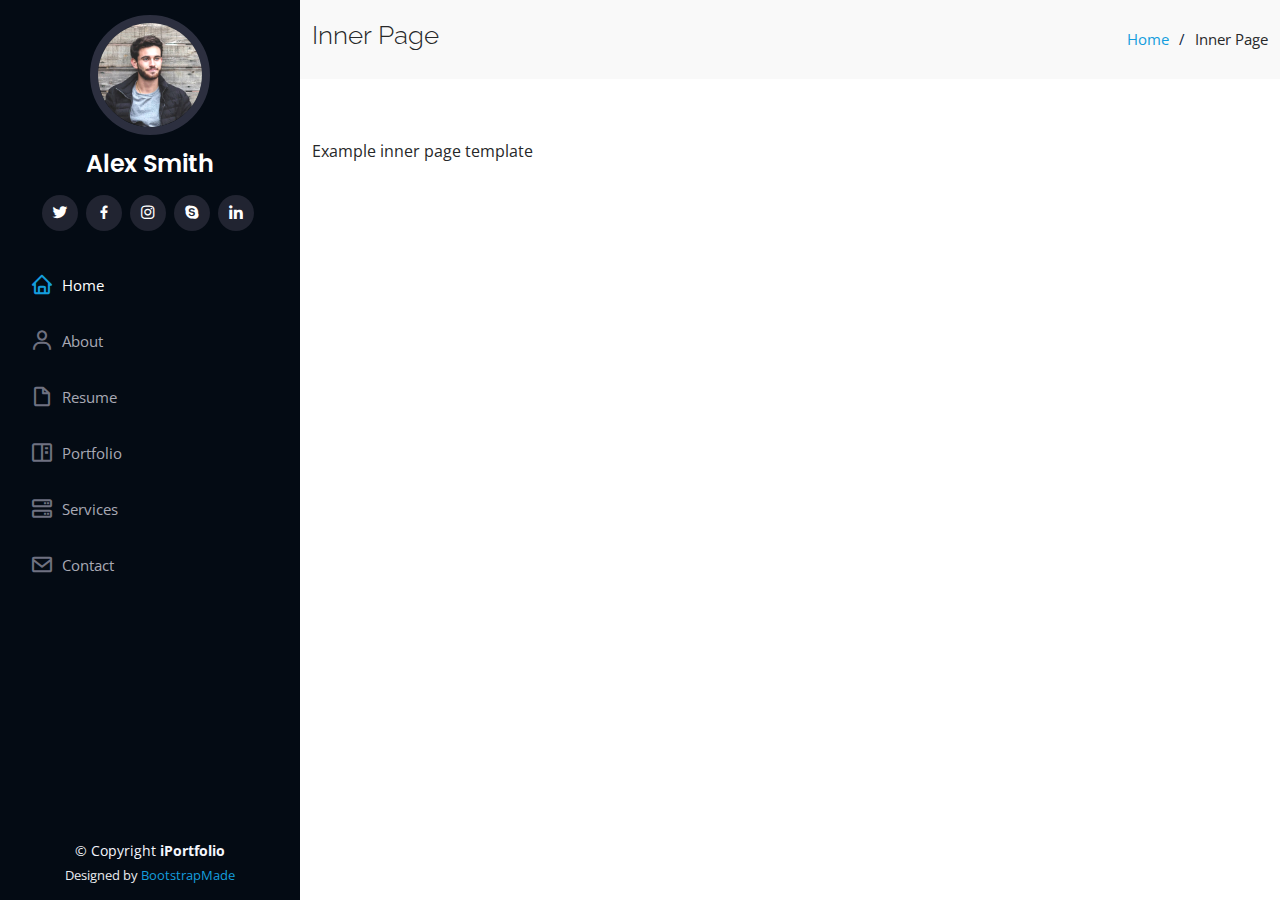
<file: inner-page.html>
<!DOCTYPE html>
<html lang="en">

<head>
  <meta charset="utf-8">
  <meta content="width=device-width, initial-scale=1.0" name="viewport">

  <title>Inner Page - iPortfolio Bootstrap Template</title>
  <meta content="" name="description">
  <meta content="" name="keywords">

  <!-- Favicons -->
  <link href="assets/img/favicon.png" rel="icon">
  <link href="assets/img/apple-touch-icon.png" rel="apple-touch-icon">

  <!-- Google Fonts -->
  <link href="https://fonts.googleapis.com/css?family=Open+Sans:300,300i,400,400i,600,600i,700,700i|Raleway:300,300i,400,400i,500,500i,600,600i,700,700i|Poppins:300,300i,400,400i,500,500i,600,600i,700,700i" rel="stylesheet">

  <!-- Vendor CSS Files -->
  <link href="assets/vendor/aos/aos.css" rel="stylesheet">
  <link href="assets/vendor/bootstrap/css/bootstrap.min.css" rel="stylesheet">
  <link href="assets/vendor/bootstrap-icons/bootstrap-icons.css" rel="stylesheet">
  <link href="assets/vendor/boxicons/css/boxicons.min.css" rel="stylesheet">
  <link href="assets/vendor/glightbox/css/glightbox.min.css" rel="stylesheet">
  <link href="assets/vendor/swiper/swiper-bundle.min.css" rel="stylesheet">

  <!-- Template Main CSS File -->
  <link href="assets/css/style.css" rel="stylesheet">

  <!-- =======================================================
  * Template Name: iPortfolio
  * Updated: Mar 10 2023 with Bootstrap v5.2.3
  * Template URL: https://bootstrapmade.com/iportfolio-bootstrap-portfolio-websites-template/
  * Author: BootstrapMade.com
  * License: https://bootstrapmade.com/license/
  ======================================================== -->
</head>

<body>

  <!-- ======= Mobile nav toggle button ======= -->
  <i class="bi bi-list mobile-nav-toggle d-xl-none"></i>

  <!-- ======= Header ======= -->
  <header id="header">
    <div class="d-flex flex-column">

      <div class="profile">
        <img src="assets/img/profile-img.jpg" alt="" class="img-fluid rounded-circle">
        <h1 class="text-light"><a href="index.html">Alex Smith</a></h1>
        <div class="social-links mt-3 text-center">
          <a href="#" class="twitter"><i class="bx bxl-twitter"></i></a>
          <a href="#" class="facebook"><i class="bx bxl-facebook"></i></a>
          <a href="#" class="instagram"><i class="bx bxl-instagram"></i></a>
          <a href="#" class="google-plus"><i class="bx bxl-skype"></i></a>
          <a href="#" class="linkedin"><i class="bx bxl-linkedin"></i></a>
        </div>
      </div>

      <nav id="navbar" class="nav-menu navbar">
        <ul>
          <li><a href="#hero" class="nav-link scrollto active"><i class="bx bx-home"></i> <span>Home</span></a></li>
          <li><a href="#about" class="nav-link scrollto"><i class="bx bx-user"></i> <span>About</span></a></li>
          <li><a href="#resume" class="nav-link scrollto"><i class="bx bx-file-blank"></i> <span>Resume</span></a></li>
          <li><a href="#portfolio" class="nav-link scrollto"><i class="bx bx-book-content"></i> <span>Portfolio</span></a></li>
          <li><a href="#services" class="nav-link scrollto"><i class="bx bx-server"></i> <span>Services</span></a></li>
          <li><a href="#contact" class="nav-link scrollto"><i class="bx bx-envelope"></i> <span>Contact</span></a></li>
        </ul>
      </nav><!-- .nav-menu -->
    </div>
  </header><!-- End Header -->

  <main id="main">

    <!-- ======= Breadcrumbs ======= -->
    <section class="breadcrumbs">
      <div class="container">

        <div class="d-flex justify-content-between align-items-center">
          <h2>Inner Page</h2>
          <ol>
            <li><a href="index.html">Home</a></li>
            <li>Inner Page</li>
          </ol>
        </div>

      </div>
    </section><!-- End Breadcrumbs -->

    <section class="inner-page">
      <div class="container">
        <p>
          Example inner page template
        </p>
      </div>
    </section>

  </main><!-- End #main -->

  <!-- ======= Footer ======= -->
  <footer id="footer">
    <div class="container">
      <div class="copyright">
        &copy; Copyright <strong><span>iPortfolio</span></strong>
      </div>
      <div class="credits">
        <!-- All the links in the footer should remain intact. -->
        <!-- You can delete the links only if you purchased the pro version. -->
        <!-- Licensing information: https://bootstrapmade.com/license/ -->
        <!-- Purchase the pro version with working PHP/AJAX contact form: https://bootstrapmade.com/iportfolio-bootstrap-portfolio-websites-template/ -->
        Designed by <a href="https://bootstrapmade.com/">BootstrapMade</a>
      </div>
    </div>
  </footer><!-- End  Footer -->

  <a href="#" class="back-to-top d-flex align-items-center justify-content-center"><i class="bi bi-arrow-up-short"></i></a>

  <!-- Vendor JS Files -->
  <script src="assets/vendor/purecounter/purecounter_vanilla.js"></script>
  <script src="assets/vendor/aos/aos.js"></script>
  <script src="assets/vendor/bootstrap/js/bootstrap.bundle.min.js"></script>
  <script src="assets/vendor/glightbox/js/glightbox.min.js"></script>
  <script src="assets/vendor/isotope-layout/isotope.pkgd.min.js"></script>
  <script src="assets/vendor/swiper/swiper-bundle.min.js"></script>
  <script src="assets/vendor/typed.js/typed.min.js"></script>
  <script src="assets/vendor/waypoints/noframework.waypoints.js"></script>
  <script src="assets/vendor/php-email-form/validate.js"></script>

  <!-- Template Main JS File -->
  <script src="assets/js/main.js"></script>

</body>

</html>
</file>
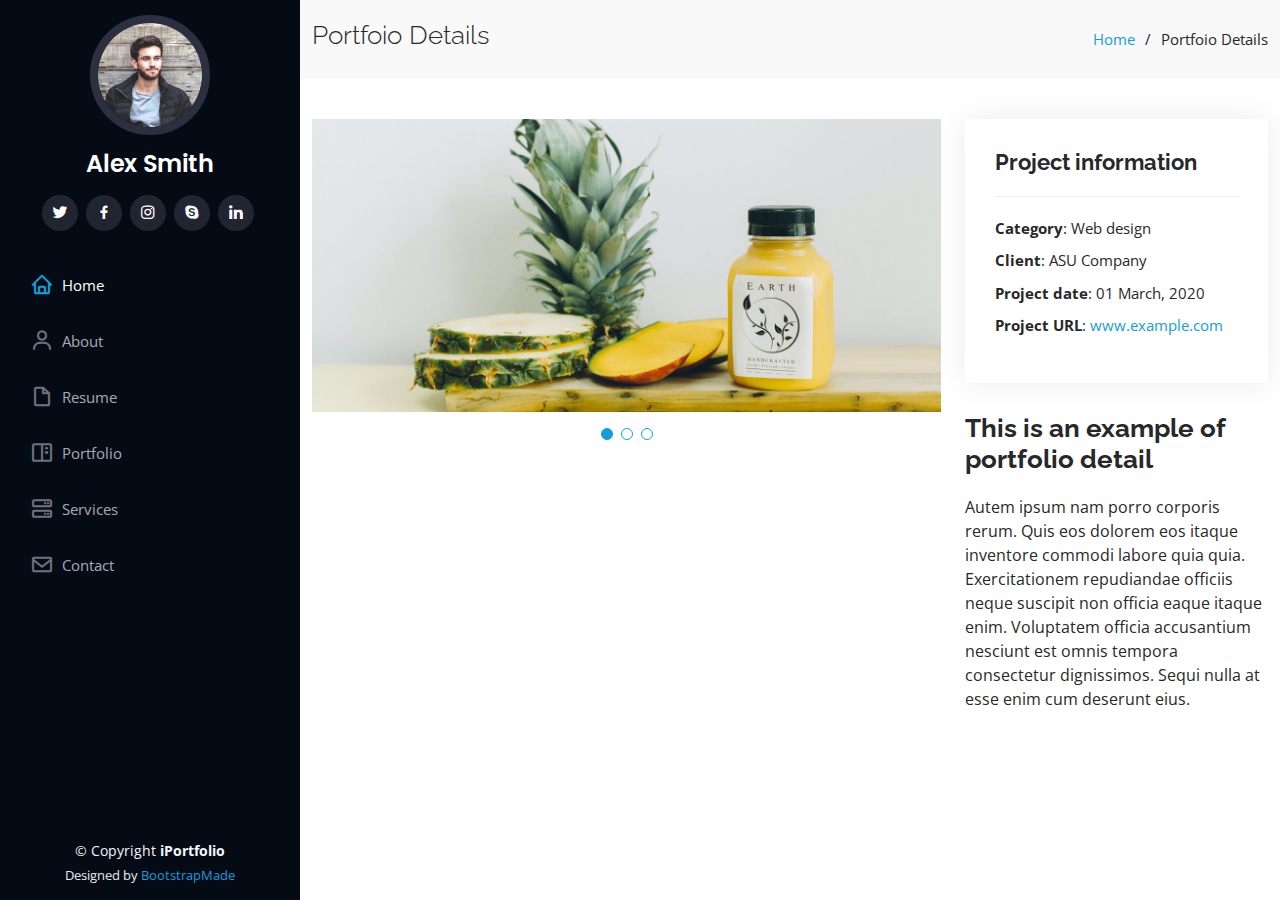
<file: portfolio-details.html>
<!DOCTYPE html>
<html lang="en">

<head>
  <meta charset="utf-8">
  <meta content="width=device-width, initial-scale=1.0" name="viewport">

  <title>Portfolio Details - iPortfolio Bootstrap Template</title>
  <meta content="" name="description">
  <meta content="" name="keywords">

  <!-- Favicons -->
  <link href="assets/img/favicon.png" rel="icon">
  <link href="assets/img/apple-touch-icon.png" rel="apple-touch-icon">

  <!-- Google Fonts -->
  <link href="https://fonts.googleapis.com/css?family=Open+Sans:300,300i,400,400i,600,600i,700,700i|Raleway:300,300i,400,400i,500,500i,600,600i,700,700i|Poppins:300,300i,400,400i,500,500i,600,600i,700,700i" rel="stylesheet">

  <!-- Vendor CSS Files -->
  <link href="assets/vendor/aos/aos.css" rel="stylesheet">
  <link href="assets/vendor/bootstrap/css/bootstrap.min.css" rel="stylesheet">
  <link href="assets/vendor/bootstrap-icons/bootstrap-icons.css" rel="stylesheet">
  <link href="assets/vendor/boxicons/css/boxicons.min.css" rel="stylesheet">
  <link href="assets/vendor/glightbox/css/glightbox.min.css" rel="stylesheet">
  <link href="assets/vendor/swiper/swiper-bundle.min.css" rel="stylesheet">

  <!-- Template Main CSS File -->
  <link href="assets/css/style.css" rel="stylesheet">

  <!-- =======================================================
  * Template Name: iPortfolio
  * Updated: Mar 10 2023 with Bootstrap v5.2.3
  * Template URL: https://bootstrapmade.com/iportfolio-bootstrap-portfolio-websites-template/
  * Author: BootstrapMade.com
  * License: https://bootstrapmade.com/license/
  ======================================================== -->
</head>

<body>

  <!-- ======= Mobile nav toggle button ======= -->
  <i class="bi bi-list mobile-nav-toggle d-xl-none"></i>

  <!-- ======= Header ======= -->
  <header id="header">
    <div class="d-flex flex-column">

      <div class="profile">
        <img src="assets/img/profile-img.jpg" alt="" class="img-fluid rounded-circle">
        <h1 class="text-light"><a href="index.html">Alex Smith</a></h1>
        <div class="social-links mt-3 text-center">
          <a href="#" class="twitter"><i class="bx bxl-twitter"></i></a>
          <a href="#" class="facebook"><i class="bx bxl-facebook"></i></a>
          <a href="#" class="instagram"><i class="bx bxl-instagram"></i></a>
          <a href="#" class="google-plus"><i class="bx bxl-skype"></i></a>
          <a href="#" class="linkedin"><i class="bx bxl-linkedin"></i></a>
        </div>
      </div>

      <nav id="navbar" class="nav-menu navbar">
        <ul>
          <li><a href="#hero" class="nav-link scrollto active"><i class="bx bx-home"></i> <span>Home</span></a></li>
          <li><a href="#about" class="nav-link scrollto"><i class="bx bx-user"></i> <span>About</span></a></li>
          <li><a href="#resume" class="nav-link scrollto"><i class="bx bx-file-blank"></i> <span>Resume</span></a></li>
          <li><a href="#portfolio" class="nav-link scrollto"><i class="bx bx-book-content"></i> <span>Portfolio</span></a></li>
          <li><a href="#services" class="nav-link scrollto"><i class="bx bx-server"></i> <span>Services</span></a></li>
          <li><a href="#contact" class="nav-link scrollto"><i class="bx bx-envelope"></i> <span>Contact</span></a></li>
        </ul>
      </nav><!-- .nav-menu -->
    </div>
  </header><!-- End Header -->

  <main id="main">

    <!-- ======= Breadcrumbs ======= -->
    <section id="breadcrumbs" class="breadcrumbs">
      <div class="container">

        <div class="d-flex justify-content-between align-items-center">
          <h2>Portfoio Details</h2>
          <ol>
            <li><a href="index.html">Home</a></li>
            <li>Portfoio Details</li>
          </ol>
        </div>

      </div>
    </section><!-- End Breadcrumbs -->

    <!-- ======= Portfolio Details Section ======= -->
    <section id="portfolio-details" class="portfolio-details">
      <div class="container">

        <div class="row gy-4">

          <div class="col-lg-8">
            <div class="portfolio-details-slider swiper">
              <div class="swiper-wrapper align-items-center">

                <div class="swiper-slide">
                  <img src="assets/img/portfolio/portfolio-details-1.jpg" alt="">
                </div>

                <div class="swiper-slide">
                  <img src="assets/img/portfolio/portfolio-details-2.jpg" alt="">
                </div>

                <div class="swiper-slide">
                  <img src="assets/img/portfolio/portfolio-details-3.jpg" alt="">
                </div>

              </div>
              <div class="swiper-pagination"></div>
            </div>
          </div>

          <div class="col-lg-4">
            <div class="portfolio-info">
              <h3>Project information</h3>
              <ul>
                <li><strong>Category</strong>: Web design</li>
                <li><strong>Client</strong>: ASU Company</li>
                <li><strong>Project date</strong>: 01 March, 2020</li>
                <li><strong>Project URL</strong>: <a href="#">www.example.com</a></li>
              </ul>
            </div>
            <div class="portfolio-description">
              <h2>This is an example of portfolio detail</h2>
              <p>
                Autem ipsum nam porro corporis rerum. Quis eos dolorem eos itaque inventore commodi labore quia quia. Exercitationem repudiandae officiis neque suscipit non officia eaque itaque enim. Voluptatem officia accusantium nesciunt est omnis tempora consectetur dignissimos. Sequi nulla at esse enim cum deserunt eius.
              </p>
            </div>
          </div>

        </div>

      </div>
    </section><!-- End Portfolio Details Section -->

  </main><!-- End #main -->

  <!-- ======= Footer ======= -->
  <footer id="footer">
    <div class="container">
      <div class="copyright">
        &copy; Copyright <strong><span>iPortfolio</span></strong>
      </div>
      <div class="credits">
        <!-- All the links in the footer should remain intact. -->
        <!-- You can delete the links only if you purchased the pro version. -->
        <!-- Licensing information: https://bootstrapmade.com/license/ -->
        <!-- Purchase the pro version with working PHP/AJAX contact form: https://bootstrapmade.com/iportfolio-bootstrap-portfolio-websites-template/ -->
        Designed by <a href="https://bootstrapmade.com/">BootstrapMade</a>
      </div>
    </div>
  </footer><!-- End  Footer -->

  <a href="#" class="back-to-top d-flex align-items-center justify-content-center"><i class="bi bi-arrow-up-short"></i></a>

  <!-- Vendor JS Files -->
  <script src="assets/vendor/purecounter/purecounter_vanilla.js"></script>
  <script src="assets/vendor/aos/aos.js"></script>
  <script src="assets/vendor/bootstrap/js/bootstrap.bundle.min.js"></script>
  <script src="assets/vendor/glightbox/js/glightbox.min.js"></script>
  <script src="assets/vendor/isotope-layout/isotope.pkgd.min.js"></script>
  <script src="assets/vendor/swiper/swiper-bundle.min.js"></script>
  <script src="assets/vendor/typed.js/typed.min.js"></script>
  <script src="assets/vendor/waypoints/noframework.waypoints.js"></script>
  <script src="assets/vendor/php-email-form/validate.js"></script>

  <!-- Template Main JS File -->
  <script src="assets/js/main.js"></script>

</body>

</html>
</file>
<file: assets/css/style.css>
/**
* Template Name: iPortfolio
* Updated: Mar 10 2023 with Bootstrap v5.2.3
* Template URL: https://bootstrapmade.com/iportfolio-bootstrap-portfolio-websites-template/
* Author: BootstrapMade.com
* License: https://bootstrapmade.com/license/
*/

/*--------------------------------------------------------------
# General
--------------------------------------------------------------*/
body {
  font-family: "Open Sans", sans-serif;
  color: #272829;
}

a {
  color: #149ddd;
  text-decoration: none;
}

a:hover {
  color: #37b3ed;
  text-decoration: none;
}

h1,
h2,
h3,
h4,
h5,
h6 {
  font-family: "Raleway", sans-serif;
}

/*--------------------------------------------------------------
# Back to top button
--------------------------------------------------------------*/
.back-to-top {
  position: fixed;
  visibility: hidden;
  opacity: 0;
  right: 15px;
  bottom: 15px;
  z-index: 996;
  background: #149ddd;
  width: 40px;
  height: 40px;
  border-radius: 50px;
  transition: all 0.4s;
}

.back-to-top i {
  font-size: 28px;
  color: #fff;
  line-height: 0;
}

.back-to-top:hover {
  background: #2eafec;
  color: #fff;
}

.back-to-top.active {
  visibility: visible;
  opacity: 1;
}

/*--------------------------------------------------------------
# Header
--------------------------------------------------------------*/
#header {
  position: fixed;
  top: 0;
  left: 0;
  bottom: 0;
  width: 300px;
  transition: all ease-in-out 0.5s;
  z-index: 9997;
  transition: all 0.5s;
  padding: 0 15px;
  background: #040b14;
  overflow-y: auto;
}

#header .profile img {
  margin: 15px auto;
  display: block;
  width: 120px;
  border: 8px solid #2c2f3f;
}

#header .profile h1 {
  font-size: 24px;
  margin: 0;
  padding: 0;
  font-weight: 600;
  -moz-text-align-last: center;
  text-align-last: center;
  font-family: "Poppins", sans-serif;
}

#header .profile h1 a,
#header .profile h1 a:hover {
  color: #fff;
  text-decoration: none;
}

#header .profile .social-links a {
  font-size: 18px;
  display: inline-block;
  background: #212431;
  color: #fff;
  line-height: 1;
  padding: 8px 0;
  margin-right: 4px;
  border-radius: 50%;
  text-align: center;
  width: 36px;
  height: 36px;
  transition: 0.3s;
}

#header .profile .social-links a:hover {
  background: #149ddd;
  color: #fff;
  text-decoration: none;
}

#main {
  margin-left: 300px;
}

@media (max-width: 1199px) {
  #header {
    left: -300px;
  }

  #main {
    margin-left: 0;
  }
}

/*--------------------------------------------------------------
# Navigation Menu
--------------------------------------------------------------*/
/* Desktop Navigation */
.nav-menu {
  padding: 30px 0 0 0;
}

.nav-menu * {
  margin: 0;
  padding: 0;
  list-style: none;
}

.nav-menu>ul>li {
  position: relative;
  white-space: nowrap;
}

.nav-menu a,
.nav-menu a:focus {
  display: flex;
  align-items: center;
  color: #a8a9b4;
  padding: 12px 15px;
  margin-bottom: 8px;
  transition: 0.3s;
  font-size: 15px;
}

.nav-menu a i,
.nav-menu a:focus i {
  font-size: 24px;
  padding-right: 8px;
  color: #6f7180;
}

.nav-menu a:hover,
.nav-menu .active,
.nav-menu .active:focus,
.nav-menu li:hover>a {
  text-decoration: none;
  color: #fff;
}

.nav-menu a:hover i,
.nav-menu .active i,
.nav-menu .active:focus i,
.nav-menu li:hover>a i {
  color: #149ddd;
}

/* Mobile Navigation */
.mobile-nav-toggle {
  position: fixed;
  right: 15px;
  top: 15px;
  z-index: 9998;
  border: 0;
  font-size: 24px;
  transition: all 0.4s;
  outline: none !important;
  background-color: #149ddd;
  color: #fff;
  width: 40px;
  height: 40px;
  display: inline-flex;
  align-items: center;
  justify-content: center;
  line-height: 0;
  border-radius: 50px;
  cursor: pointer;
}

.mobile-nav-active {
  overflow: hidden;
}

.mobile-nav-active #header {
  left: 0;
}

/*--------------------------------------------------------------
# Hero Section
--------------------------------------------------------------*/
#hero {
  width: 100%;
  height: 100vh;
  background: url("../img/hero-bg.jpg") top center;
  background-size: cover;
}

#hero:before {
  content: "";
  background: rgba(5, 13, 24, 0.3);
  position: absolute;
  bottom: 0;
  top: 0;
  left: 0;
  right: 0;
  z-index: 1;
}

#hero .hero-container {
  position: relative;
  z-index: 2;
  min-width: 300px;
}

#hero h1 {
  margin: 0 0 10px 0;
  font-size: 64px;
  font-weight: 700;
  line-height: 56px;
  color: #fff;
}

#hero p {
  color: #fff;
  margin-bottom: 50px;
  font-size: 26px;
  font-family: "Poppins", sans-serif;
}

#hero p span {
  color: #fff;
  padding-bottom: 4px;
  letter-spacing: 1px;
  border-bottom: 3px solid #149ddd;
}

@media (min-width: 1024px) {
  #hero {
    background-attachment: fixed;
  }
}

@media (max-width: 768px) {
  #hero h1 {
    font-size: 28px;
    line-height: 36px;
  }

  #hero h2 {
    font-size: 18px;
    line-height: 24px;
    margin-bottom: 30px;
  }
}

/*--------------------------------------------------------------
# Sections General
--------------------------------------------------------------*/
section {
  padding: 60px 0;
  overflow: hidden;
}

.section-bg {
  background: #f5f8fd;
}

.section-title {
  padding-bottom: 30px;
}

.section-title h2 {
  font-size: 32px;
  font-weight: bold;
  margin-bottom: 20px;
  padding-bottom: 20px;
  position: relative;
  color: #173b6c;
}

.section-title h2::after {
  content: "";
  position: absolute;
  display: block;
  width: 50px;
  height: 3px;
  background: #149ddd;
  bottom: 0;
  left: 0;
}

.section-title p {
  margin-bottom: 0;
}

/*--------------------------------------------------------------
# About
--------------------------------------------------------------*/
.about .content h3 {
  font-weight: 700;
  font-size: 26px;
  color: #173b6c;
}

.about .content ul {
  list-style: none;
  padding: 0;
}

.about .content ul li {
  margin-bottom: 20px;
  display: flex;
  align-items: center;
}

.about .content ul strong {
  margin-right: 10px;
}

.about .content ul i {
  font-size: 16px;
  margin-right: 5px;
  color: #149ddd;
  line-height: 0;
}

.about .content p:last-child {
  margin-bottom: 0;
}

/*--------------------------------------------------------------
# Facts
--------------------------------------------------------------*/
.facts {
  padding-bottom: 30px;
}

.facts .count-box {
  padding: 30px;
  width: 100%;
}

.facts .count-box i {
  display: block;
  font-size: 44px;
  color: #149ddd;
  float: left;
  line-height: 0;
}

.facts .count-box span {
  font-size: 48px;
  line-height: 40px;
  display: block;
  font-weight: 700;
  color: #050d18;
  margin-left: 60px;
}

.facts .count-box p {
  padding: 15px 0 0 0;
  margin: 0 0 0 60px;
  font-family: "Raleway", sans-serif;
  font-size: 14px;
  color: #122f57;
}

.facts .count-box a {
  font-weight: 600;
  display: block;
  margin-top: 20px;
  color: #122f57;
  font-size: 15px;
  font-family: "Poppins", sans-serif;
  transition: ease-in-out 0.3s;
}

.facts .count-box a:hover {
  color: #1f5297;
}

/*--------------------------------------------------------------
# Akills
--------------------------------------------------------------*/
.skills .progress {
  height: 60px;
  display: block;
  background: none;
  border-radius: 0;
}

.skills .progress .skill {
  padding: 0;
  margin: 0 0 6px 0;
  text-transform: uppercase;
  display: block;
  font-weight: 600;
  font-family: "Poppins", sans-serif;
  color: #050d18;
}

.skills .progress .skill .val {
  float: right;
  font-style: normal;
}

.skills .progress-bar-wrap {
  background: #dce8f8;
  height: 10px;
}

.skills .progress-bar {
  width: 1px;
  height: 10px;
  transition: 0.9s;
  background-color: #149ddd;
}

/*--------------------------------------------------------------
# Resume
--------------------------------------------------------------*/
.resume .resume-title {
  font-size: 26px;
  font-weight: 700;
  margin-top: 20px;
  margin-bottom: 20px;
  color: #050d18;
}

.resume .resume-item {
  padding: 0 0 20px 20px;
  margin-top: -2px;
  border-left: 2px solid #1f5297;
  position: relative;
}

.resume .resume-item h4 {
  line-height: 18px;
  font-size: 18px;
  font-weight: 600;
  text-transform: uppercase;
  font-family: "Poppins", sans-serif;
  color: #050d18;
  margin-bottom: 10px;
}

.resume .resume-item h5 {
  font-size: 16px;
  background: #e4edf9;
  padding: 5px 15px;
  display: inline-block;
  font-weight: 600;
  margin-bottom: 10px;
}

.resume .resume-item ul {
  padding-left: 20px;
}

.resume .resume-item ul li {
  padding-bottom: 10px;
}

.resume .resume-item:last-child {
  padding-bottom: 0;
}

.resume .resume-item::before {
  content: "";
  position: absolute;
  width: 16px;
  height: 16px;
  border-radius: 50px;
  left: -9px;
  top: 0;
  background: #fff;
  border: 2px solid #1f5297;
}

/*--------------------------------------------------------------
# Portfolio
--------------------------------------------------------------*/
.portfolio .portfolio-item {
  margin-bottom: 30px;
}

.portfolio #portfolio-flters {
  padding: 0;
  margin: 0 auto 35px auto;
  list-style: none;
  text-align: center;
  background: #fff;
  border-radius: 50px;
  padding: 2px 15px;
}

.portfolio #portfolio-flters li {
  cursor: pointer;
  display: inline-block;
  padding: 10px 15px 8px 15px;
  font-size: 14px;
  font-weight: 600;
  line-height: 1;
  text-transform: uppercase;
  color: #272829;
  margin-bottom: 5px;
  transition: all 0.3s ease-in-out;
}

.portfolio #portfolio-flters li:hover,
.portfolio #portfolio-flters li.filter-active {
  color: #149ddd;
}

.portfolio #portfolio-flters li:last-child {
  margin-right: 0;
}

.portfolio .portfolio-wrap {
  transition: 0.3s;
  position: relative;
  overflow: hidden;
  z-index: 1;
}

.portfolio .portfolio-wrap::before {
  content: "";
  background: rgba(255, 255, 255, 0.5);
  position: absolute;
  left: 0;
  right: 0;
  top: 0;
  bottom: 0;
  transition: all ease-in-out 0.3s;
  z-index: 2;
  opacity: 0;
}

.portfolio .portfolio-wrap .portfolio-links {
  opacity: 1;
  left: 0;
  right: 0;
  bottom: -60px;
  z-index: 3;
  position: absolute;
  transition: all ease-in-out 0.3s;
  display: flex;
  justify-content: center;
}

.portfolio .portfolio-wrap .portfolio-links a {
  color: #fff;
  font-size: 28px;
  text-align: center;
  background: rgba(20, 157, 221, 0.75);
  transition: 0.3s;
  width: 50%;
}

.portfolio .portfolio-wrap .portfolio-links a:hover {
  background: rgba(20, 157, 221, 0.95);
}

.portfolio .portfolio-wrap .portfolio-links a+a {
  border-left: 1px solid #37b3ed;
}

.portfolio .portfolio-wrap:hover::before {
  top: 0;
  left: 0;
  right: 0;
  bottom: 0;
  opacity: 1;
}

.portfolio .portfolio-wrap:hover .portfolio-links {
  opacity: 1;
  bottom: 0;
}

/*--------------------------------------------------------------
# Portfolio Details
--------------------------------------------------------------*/
.portfolio-details {
  padding-top: 40px;
}

.portfolio-details .portfolio-details-slider img {
  width: 100%;
}

.portfolio-details .portfolio-details-slider .swiper-pagination {
  margin-top: 20px;
  position: relative;
}

.portfolio-details .portfolio-details-slider .swiper-pagination .swiper-pagination-bullet {
  width: 12px;
  height: 12px;
  background-color: #fff;
  opacity: 1;
  border: 1px solid #149ddd;
}

.portfolio-details .portfolio-details-slider .swiper-pagination .swiper-pagination-bullet-active {
  background-color: #149ddd;
}

.portfolio-details .portfolio-info {
  padding: 30px;
  box-shadow: 0px 0 30px rgba(5, 13, 24, 0.08);
}

.portfolio-details .portfolio-info h3 {
  font-size: 22px;
  font-weight: 700;
  margin-bottom: 20px;
  padding-bottom: 20px;
  border-bottom: 1px solid #eee;
}

.portfolio-details .portfolio-info ul {
  list-style: none;
  padding: 0;
  font-size: 15px;
}

.portfolio-details .portfolio-info ul li+li {
  margin-top: 10px;
}

.portfolio-details .portfolio-description {
  padding-top: 30px;
}

.portfolio-details .portfolio-description h2 {
  font-size: 26px;
  font-weight: 700;
  margin-bottom: 20px;
}

.portfolio-details .portfolio-description p {
  padding: 0;
}

/*--------------------------------------------------------------
# Services
--------------------------------------------------------------*/
.services .icon-box {
  margin-bottom: 20px;
}

.services .icon {
  float: left;
  display: flex;
  align-items: center;
  justify-content: center;
  width: 54px;
  height: 54px;
  background: #149ddd;
  border-radius: 50%;
  transition: 0.5s;
  border: 1px solid #149ddd;
}

.services .icon i {
  color: #fff;
  font-size: 24px;
  line-height: 0;
}

.services .icon-box:hover .icon {
  background: #fff;
}

.services .icon-box:hover .icon i {
  color: #149ddd;
}

.services .title {
  margin-left: 80px;
  font-weight: 700;
  margin-bottom: 15px;
  font-size: 18px;
}

.services .title a {
  color: #343a40;
}

.services .title a:hover {
  color: #149ddd;
}

.services .description {
  margin-left: 80px;
  line-height: 24px;
  font-size: 14px;
}

/*--------------------------------------------------------------
# Testimonials
--------------------------------------------------------------*/
.testimonials .testimonials-carousel,
.testimonials .testimonials-slider {
  overflow: hidden;
}

.testimonials .testimonial-item {
  box-sizing: content-box;
  text-align: center;
  min-height: 320px;
}

.testimonials .testimonial-item .testimonial-img {
  width: 90px;
  border-radius: 50%;
  margin: 0 auto;
}

.testimonials .testimonial-item h3 {
  font-size: 18px;
  font-weight: bold;
  margin: 10px 0 5px 0;
  color: #111;
}

.testimonials .testimonial-item h4 {
  font-size: 14px;
  color: #999;
  margin: 0;
}

.testimonials .testimonial-item .quote-icon-left,
.testimonials .testimonial-item .quote-icon-right {
  color: #c3e8fa;
  font-size: 26px;
}

.testimonials .testimonial-item .quote-icon-left {
  display: inline-block;
  left: -5px;
  position: relative;
}

.testimonials .testimonial-item .quote-icon-right {
  display: inline-block;
  right: -5px;
  position: relative;
  top: 10px;
}

.testimonials .testimonial-item p {
  font-style: italic;
  margin: 0 15px 15px 15px;
  padding: 20px;
  background: #fff;
  position: relative;
  margin-bottom: 35px;
  border-radius: 6px;
  box-shadow: 0px 2px 15px rgba(0, 0, 0, 0.1);
}

.testimonials .testimonial-item p::after {
  content: "";
  width: 0;
  height: 0;
  border-top: 20px solid #fff;
  border-right: 20px solid transparent;
  border-left: 20px solid transparent;
  position: absolute;
  bottom: -20px;
  left: calc(50% - 20px);
}

.testimonials .swiper-pagination {
  margin-top: 20px;
  position: relative;
}

.testimonials .swiper-pagination .swiper-pagination-bullet {
  width: 12px;
  height: 12px;
  background-color: #fff;
  opacity: 1;
  border: 1px solid #149ddd;
}

.testimonials .swiper-pagination .swiper-pagination-bullet-active {
  background-color: #149ddd;
}

/*--------------------------------------------------------------
# Contact
--------------------------------------------------------------*/
.contact {
  padding-bottom: 130px;
}

.contact .info {
  padding: 30px;
  background: #fff;
  width: 100%;
  box-shadow: 0 0 24px 0 rgba(0, 0, 0, 0.12);
}

.contact .info i {
  font-size: 20px;
  color: #149ddd;
  float: left;
  width: 44px;
  height: 44px;
  background: #dff3fc;
  display: flex;
  justify-content: center;
  align-items: center;
  border-radius: 50px;
  transition: all 0.3s ease-in-out;
}

.contact .info h4 {
  padding: 0 0 0 60px;
  font-size: 22px;
  font-weight: 600;
  margin-bottom: 5px;
  color: #050d18;
}

.contact .info p {
  padding: 0 0 10px 60px;
  margin-bottom: 20px;
  font-size: 14px;
  color: #173b6c;
}

.contact .info .email p {
  padding-top: 5px;
}

.contact .info .social-links {
  padding-left: 60px;
}

.contact .info .social-links a {
  font-size: 18px;
  display: inline-block;
  background: #333;
  color: #fff;
  line-height: 1;
  padding: 8px 0;
  border-radius: 50%;
  text-align: center;
  width: 36px;
  height: 36px;
  transition: 0.3s;
  margin-right: 10px;
}

.contact .info .social-links a:hover {
  background: #149ddd;
  color: #fff;
}

.contact .info .email:hover i,
.contact .info .address:hover i,
.contact .info .phone:hover i {
  background: #149ddd;
  color: #fff;
}

.contact .php-email-form {
  width: 100%;
  padding: 30px;
  background: #fff;
  box-shadow: 0 0 24px 0 rgba(0, 0, 0, 0.12);
}

.contact .php-email-form .form-group {
  padding-bottom: 8px;
}

.contact .php-email-form .validate {
  display: none;
  color: red;
  margin: 0 0 15px 0;
  font-weight: 400;
  font-size: 13px;
}

.contact .php-email-form .error-message {
  display: none;
  color: #fff;
  background: #ed3c0d;
  text-align: left;
  padding: 15px;
  font-weight: 600;
}

.contact .php-email-form .error-message br+br {
  margin-top: 25px;
}

.contact .php-email-form .sent-message {
  display: none;
  color: #fff;
  background: #18d26e;
  text-align: center;
  padding: 15px;
  font-weight: 600;
}

.contact .php-email-form .loading {
  display: none;
  background: #fff;
  text-align: center;
  padding: 15px;
}

.contact .php-email-form .loading:before {
  content: "";
  display: inline-block;
  border-radius: 50%;
  width: 24px;
  height: 24px;
  margin: 0 10px -6px 0;
  border: 3px solid #18d26e;
  border-top-color: #eee;
  animation: animate-loading 1s linear infinite;
}

.contact .php-email-form .form-group {
  margin-bottom: 15px;
}

.contact .php-email-form label {
  padding-bottom: 8px;
}

.contact .php-email-form input,
.contact .php-email-form textarea {
  border-radius: 0;
  box-shadow: none;
  font-size: 14px;
}

.contact .php-email-form input {
  height: 44px;
}

.contact .php-email-form textarea {
  padding: 10px 15px;
}

.contact .php-email-form button[type=submit] {
  background: #149ddd;
  border: 0;
  padding: 10px 24px;
  color: #fff;
  transition: 0.4s;
  border-radius: 4px;
}

.contact .php-email-form button[type=submit]:hover {
  background: #37b3ed;
}

@keyframes animate-loading {
  0% {
    transform: rotate(0deg);
  }

  100% {
    transform: rotate(360deg);
  }
}

/*--------------------------------------------------------------
# Breadcrumbs
--------------------------------------------------------------*/
.breadcrumbs {
  padding: 20px 0;
  background: #f9f9f9;
}

.breadcrumbs h2 {
  font-size: 26px;
  font-weight: 300;
}

.breadcrumbs ol {
  display: flex;
  flex-wrap: wrap;
  list-style: none;
  padding: 0;
  margin: 0;
  font-size: 15px;
}

.breadcrumbs ol li+li {
  padding-left: 10px;
}

.breadcrumbs ol li+li::before {
  display: inline-block;
  padding-right: 10px;
  color: #0e2442;
  content: "/";
}

@media (max-width: 768px) {
  .breadcrumbs .d-flex {
    display: block !important;
  }

  .breadcrumbs ol {
    display: block;
  }

  .breadcrumbs ol li {
    display: inline-block;
  }
}

/*--------------------------------------------------------------
# Footer
--------------------------------------------------------------*/
#footer {
  padding: 15px;
  color: #f4f6fd;
  font-size: 14px;
  position: fixed;
  left: 0;
  bottom: 0;
  width: 300px;
  z-index: 9999;
  background: #040b14;
}

#footer .copyright {
  text-align: center;
}

#footer .credits {
  padding-top: 5px;
  text-align: center;
  font-size: 13px;
  color: #eaebf0;
}

@media (max-width: 1199px) {
  #footer {
    position: static;
    width: auto;
    padding-right: 20px 15px;
  }
}
</file>
